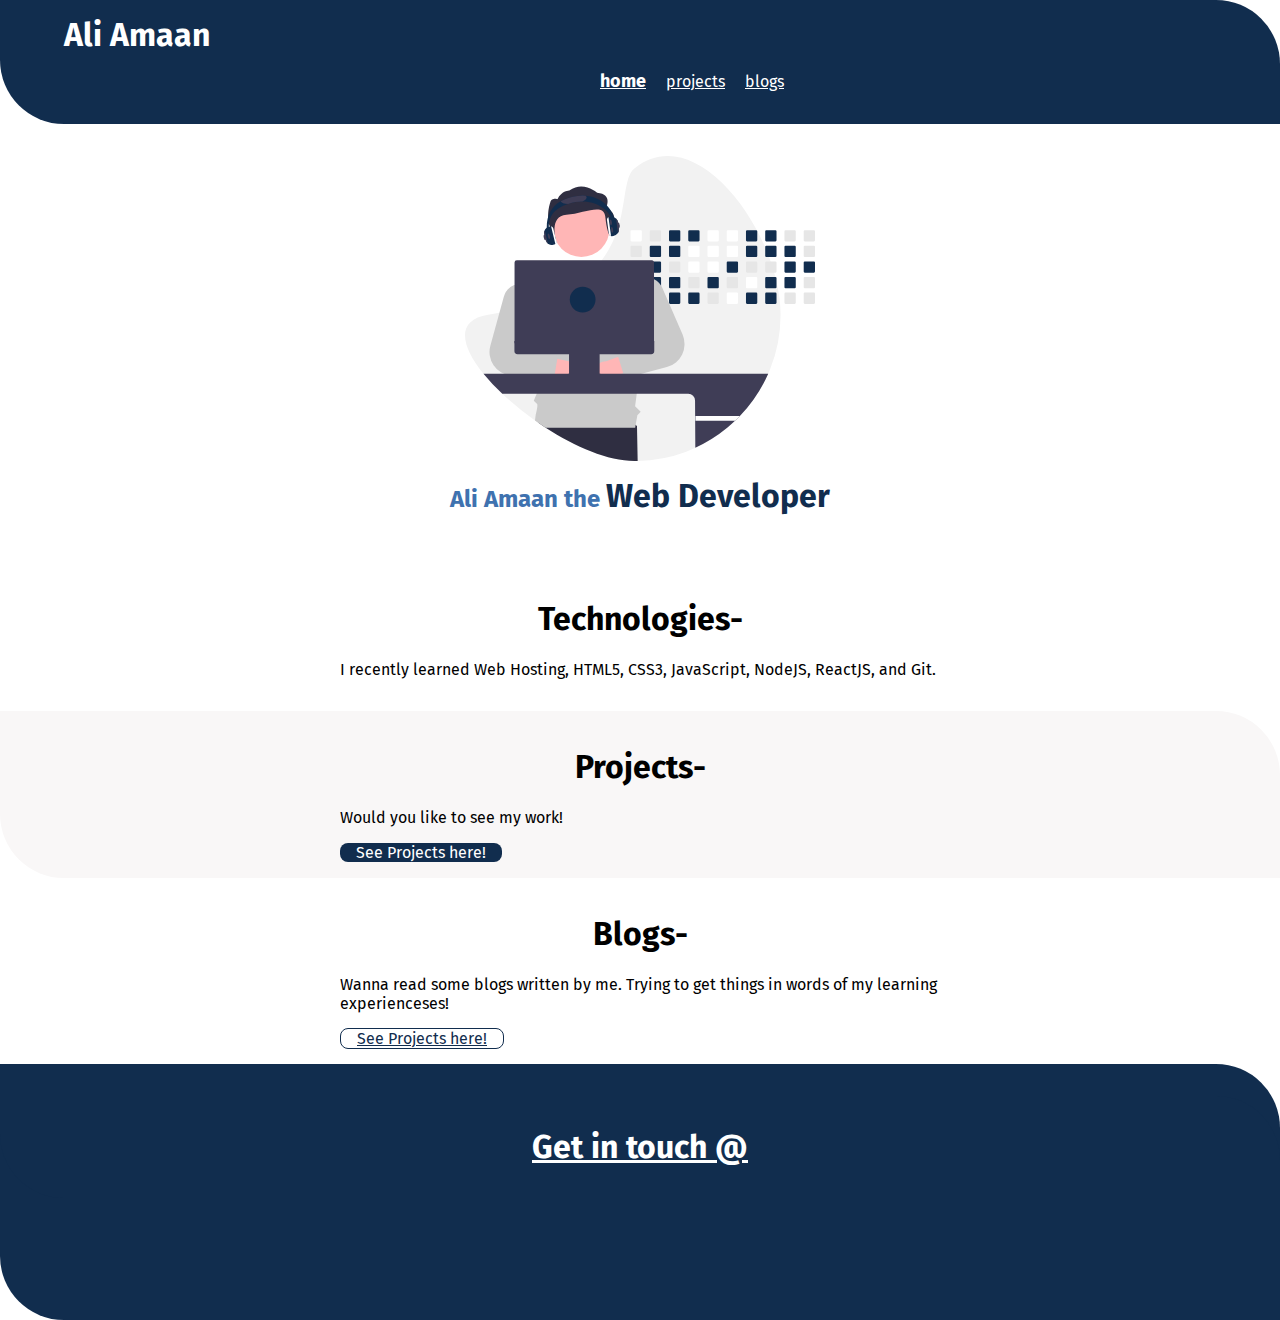
<file: index.html>
<!DOCTYPE html>
<html lang="en">
  <head>
    <meta charset="UTF-8" />
    <meta http-equiv="X-UA-Compatible" content="IE=edge" />
    <meta name="viewport" content="width=device-width, initial-scale=1.0" />
    <title>Ali Amaan portfolio</title>
    <link href="styles.css" rel="stylesheet" />
    <link
      rel="stylesheet"
      href="https://cdnjs.cloudflare.com/ajax/libs/font-awesome/6.0.0-beta2/css/all.min.css"
      integrity="sha512-YWzhKL2whUzgiheMoBFwW8CKV4qpHQAEuvilg9FAn5VJUDwKZZxkJNuGM4XkWuk94WCrrwslk8yWNGmY1EduTA=="
      crossorigin="anonymous"
      referrerpolicy="no-referrer"
    />
  </head>
  <body>
    <nav class="navigation container">
      <div class="nav-brand">Ali Amaan</div>
      <ul class="list-non-bullet nav-pills">
        <li class="list-item-inline">
          <a class="link link-active" href="/">home</a>
        </li>
        <li class="list-item-inline">
          <a class="link" href="/project.html">projects</a>
        </li>
        <li class="list-item-inline">
          <a class="link" href="/blogs.html">blogs</a>
        </li>
      </ul>
    </nav>

    <header class="hero">
      <img class="hero-img" src="image.svg" />
      <h1 class="hero-heading">
        Ali Amaan the <span class="heading-inverted"> Web Developer </span>
      </h1>
    </header>
    <section class="section">
      <div class="container container-center">
        <h1>Technologies-</h1>
        <p>
          I recently learned Web Hosting, HTML5, CSS3, JavaScript, NodeJS,
          ReactJS, and Git.
        </p>
      </div>
    </section>
    <section class="section ow">
      <div class="container-center">
        <h1>Projects-</h1>
        <p>Would you like to see my work!</p>
        <a target="_blank" class="link link-primary" href="/project.html"
          >See Projects here!
        </a>
      </div>
    </section>

    <section class="section">
      <div class="container container-center">
        <h1>Blogs-</h1>

        <p>
          Wanna read some blogs written by me. Trying to get things in words of
          my learning experienceses!
        </p>
        <a target="_blank" class="link link-secondary" href="/blogs.html"
          >See Projects here!
        </a>
      </div>
    </section>

    <footer class="footer">
      <div class="footer header"><strong>Get in touch @</strong></div>
      <ul class="list-non-bullet">
        <li class="list-item-inline">
          <a
            target="_blank"
            class="links"
            href="https://www.instagram.com/aliamaanansari"
          >
            <i class="fab fa-instagram"></i
          ></a>
        </li>
        <li class="list-item-inline">
          <a
            target="_blank"
            class="links"
            href="https://twitter.com/aliamaan071"
            ><i class="fab fa-twitter-square"></i
          ></a>
        </li>
        <li class="list-item-inline">
          <a
            target="_blank"
            class="links"
            href="https://github.com/aliamaanansari"
            ><i class="fab fa-github-square"></i>
          </a>
        </li>
        <li class="list-item-inline">
          <a
            target="_blank"
            class="links"
            href="https://www.linkedin.com/in/ali-amaan-8a8980221/"
            ><i class="fab fa-linkedin"></i>
          </a>
        </li>
      </ul>
    </footer>
  </body>
</html>
</file>
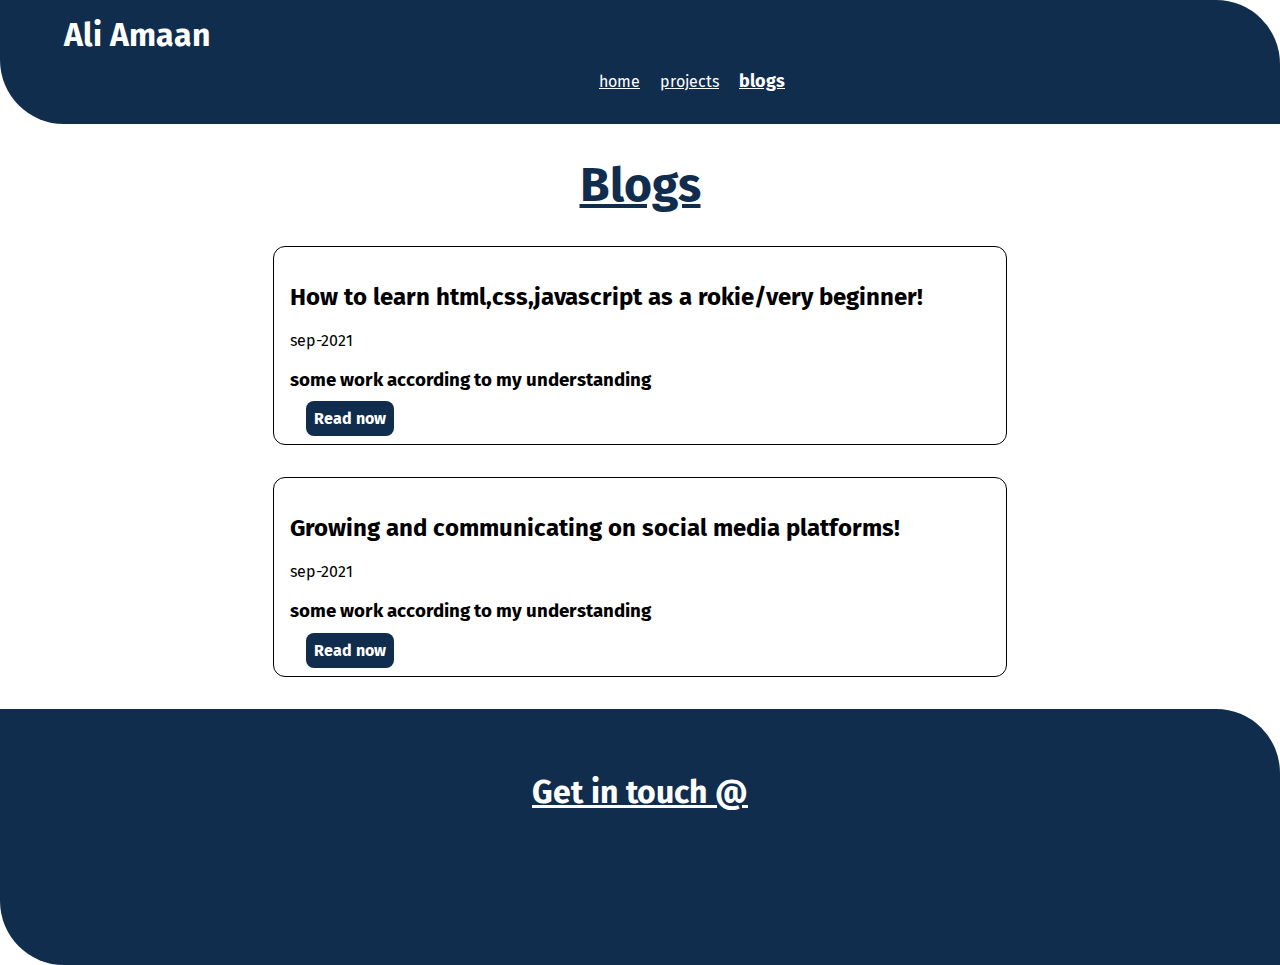
<file: blogs.html>
<!DOCTYPE html>
<html lang="en">
  <head>
    <meta charset="UTF-8" />
    <meta http-equiv="X-UA-Compatible" content="IE=edge" />
    <meta name="viewport" content="width=device-width, initial-scale=1.0" />
    <title>Ali Amaan portfolio</title>
    <link href="styles.css" rel="stylesheet" />
    <link
      rel="stylesheet"
      href="https://cdnjs.cloudflare.com/ajax/libs/font-awesome/6.0.0-beta2/css/all.min.css"
      integrity="sha512-YWzhKL2whUzgiheMoBFwW8CKV4qpHQAEuvilg9FAn5VJUDwKZZxkJNuGM4XkWuk94WCrrwslk8yWNGmY1EduTA=="
      crossorigin="anonymous"
      referrerpolicy="no-referrer"
    />
  </head>
  <body>
    <nav class="navigation container">
      <div class="nav-brand">Ali Amaan</div>
      <ul class="list-non-bullet nav-pills">
        <li class="list-item-inline">
          <a class="link" href="/index.html">home</a>
        </li>
        <li class="list-item-inline">
          <a class="link" href="/project.html">projects</a>
        </li>
        <li class="list-item-inline">
          <a class="link link-active" href="/blogs.html">blogs</a>
        </li>
      </ul>
    </nav>
    <h1 class="projects">Blogs</h1>
    <div class="project-container">
      <h2>How to learn html,css,javascript as a rokie/very beginner!</h2>
      <p>sep-2021</p>

      <h3>some work according to my understanding</h3>
      <a
        target="_blank"
        class="link link-primary"
        href="https://hashnode.com/post/how-i-as-a-very-rookievery-beginner-learnt-html5css3javascript-cku66tbi90mfjp9s13vv01a9v"
        >Read now
      </a>
    </div>
    <div class="project-container">
      <h2>Growing and communicating on social media platforms!</h2>
      <p>sep-2021</p>

      <h3>some work according to my understanding</h3>
      <a
        target="_blank"
        class="link link-primary"
        href="https://hashnode.com/post/how-to-grow-and-communicate-social-media-platform-cku8954t00gtkjls1350k9a9j"
        >Read now
      </a>
    </div>

    <footer class="footer">
      <div class="footer header"><strong>Get in touch @</strong></div>
      <ul class="list-non-bullet">
        <li class="list-item-inline">
          <a
            target="_blank"
            class="links"
            href="https://www.instagram.com/aliamaanansari"
          >
            <i class="fab fa-instagram"></i
          ></a>
        </li>
        <li class="list-item-inline">
          <a
            target="_blank"
            class="links"
            href="https://twitter.com/aliamaan071"
            ><i class="fab fa-twitter-square"></i
          ></a>
        </li>
        <li class="list-item-inline">
          <a
            target="_blank"
            class="links"
            href="https://github.com/aliamaanansari"
            ><i class="fab fa-github-square"></i>
          </a>
        </li>
        <li class="list-item-inline">
          <a
            target="_blank"
            class="links"
            href="https://www.linkedin.com/in/ali-amaan-8a8980221/"
            ><i class="fab fa-linkedin"></i>
          </a>
        </li>
      </ul>
    </footer>
  </body>
</html>
</file>
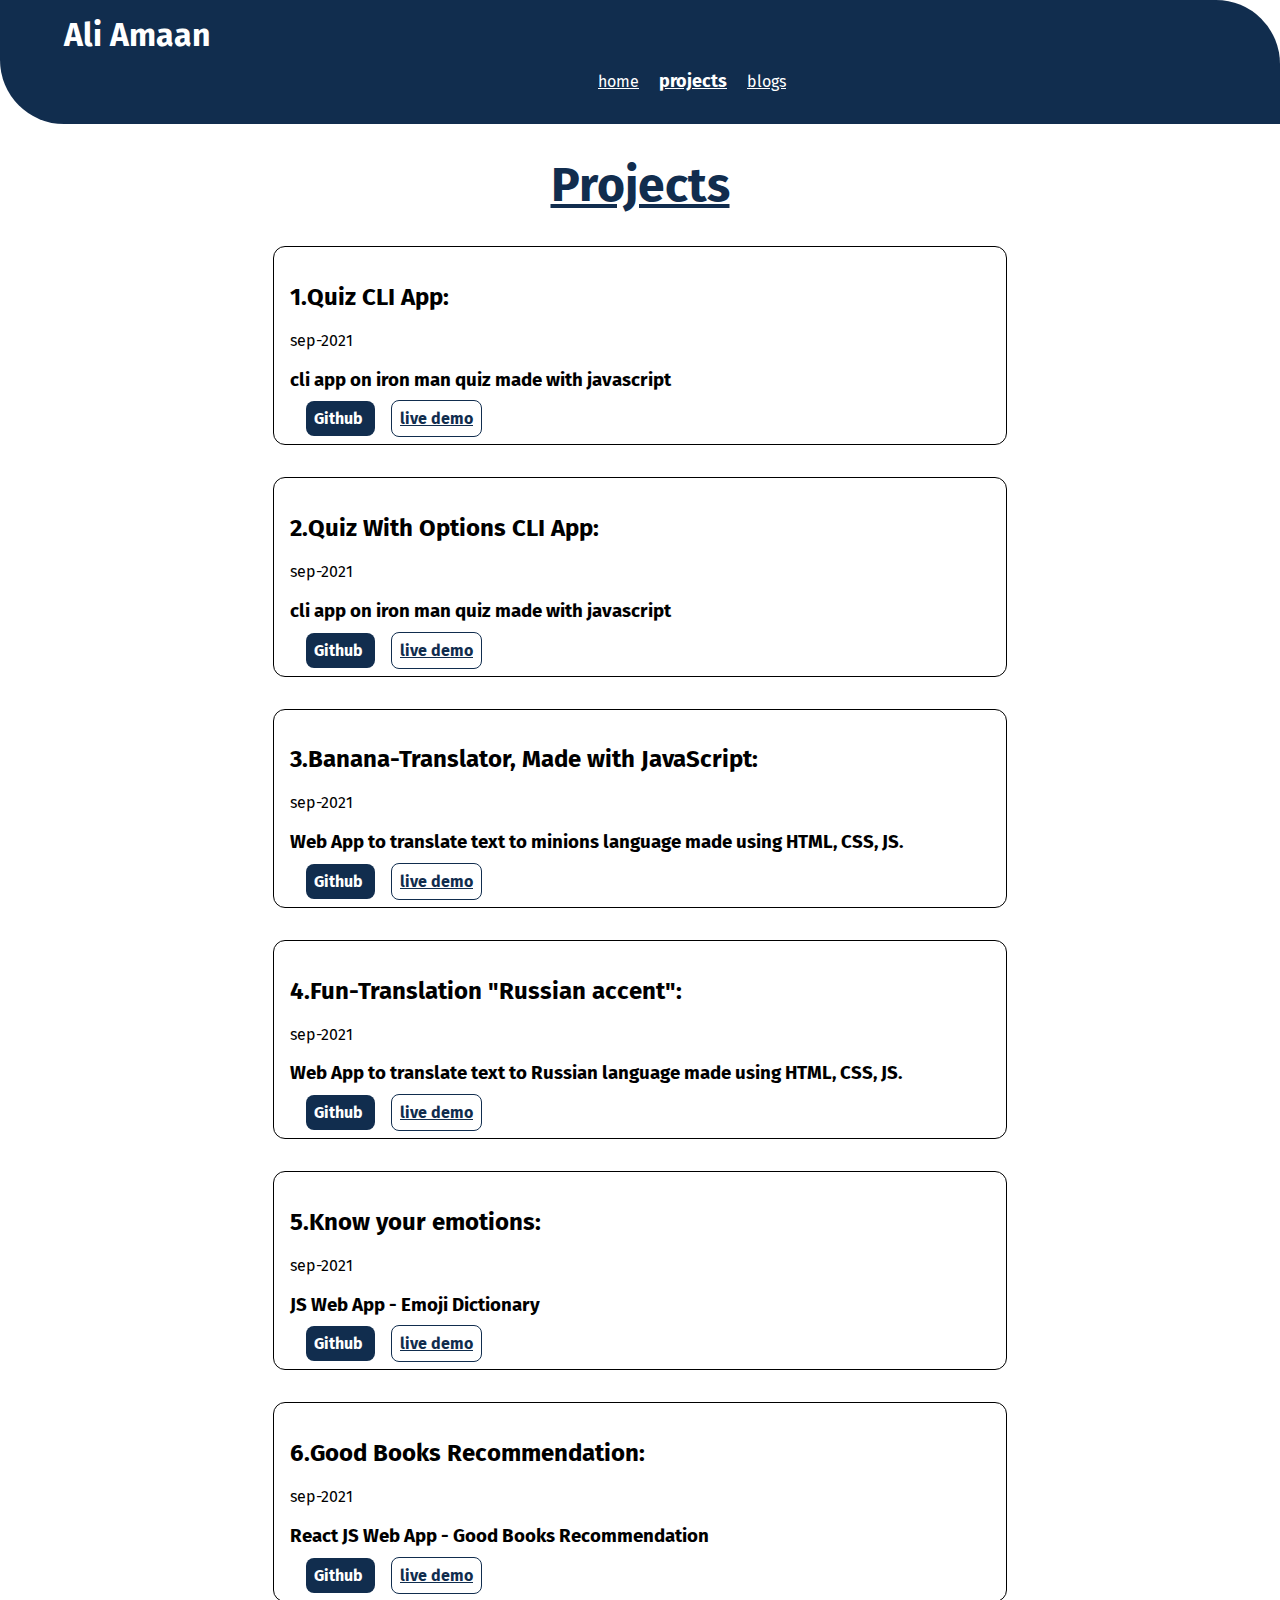
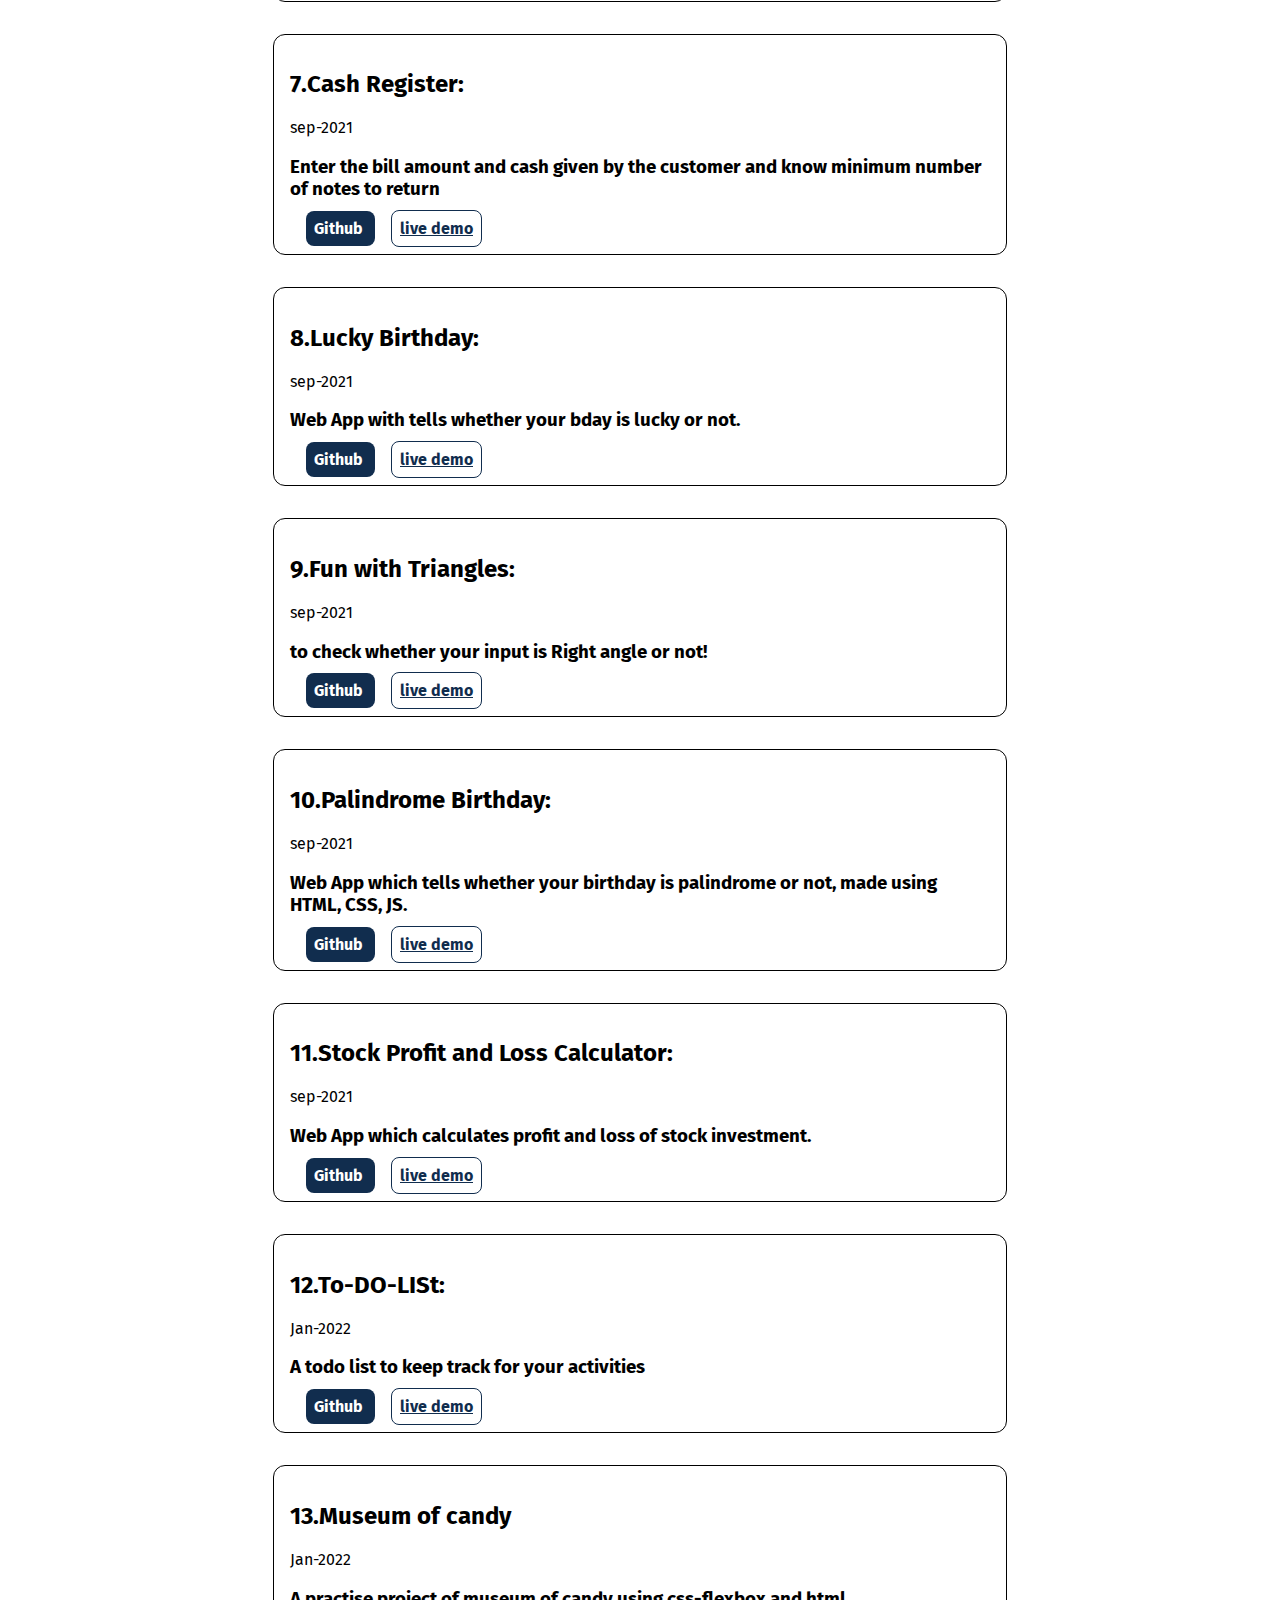
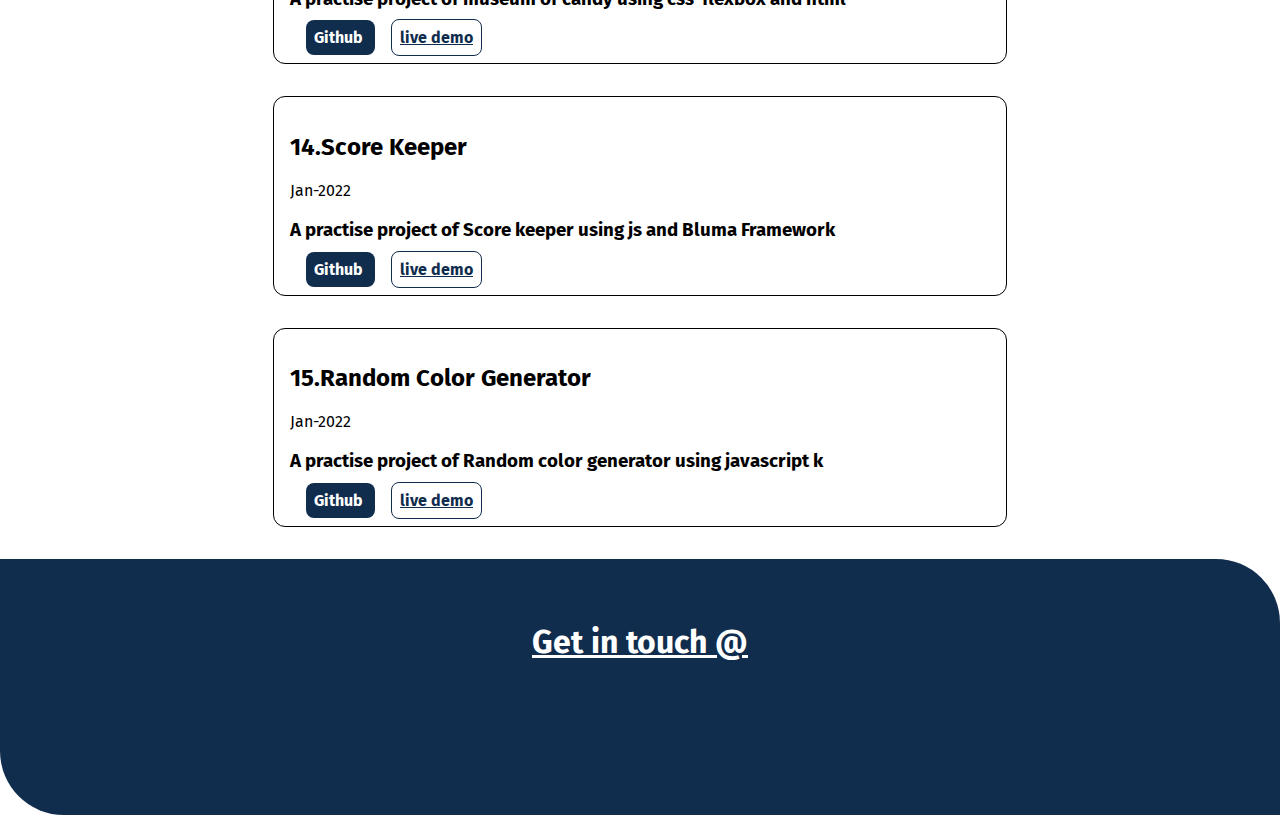
<file: project.html>
<!DOCTYPE html>
<html lang="en">
  <head>
    <meta charset="UTF-8" />
    <meta http-equiv="X-UA-Compatible" content="IE=edge" />
    <meta name="viewport" content="width=device-width, initial-scale=1.0" />
    <title>Ali Amaan portfolio</title>
    <link href="styles.css" rel="stylesheet" />
    <link
      rel="stylesheet"
      href="https://cdnjs.cloudflare.com/ajax/libs/font-awesome/6.0.0-beta2/css/all.min.css"
      integrity="sha512-YWzhKL2whUzgiheMoBFwW8CKV4qpHQAEuvilg9FAn5VJUDwKZZxkJNuGM4XkWuk94WCrrwslk8yWNGmY1EduTA=="
      crossorigin="anonymous"
      referrerpolicy="no-referrer"
    />
  </head>
  <body>
    <nav class="navigation container">
      <div class="nav-brand">Ali Amaan</div>
      <ul class="list-non-bullet nav-pills">
        <li class="list-item-inline">
          <a class="link" href="/index.html">home</a>
        </li>
        <li class="list-item-inline">
          <a class="link link-active" href="/project.html">projects</a>
        </li>
        <li class="list-item-inline">
          <a class="link" href="/blogs.html">blogs</a>
        </li>
      </ul>
    </nav>
    <h1 class="projects">Projects</h1>
    <div class="project-container">
      <h2>1.Quiz CLI App:</h2>
      <p>sep-2021</p>

      <h3>cli app on iron man quiz made with javascript</h3>
      <a
        target="_blank"
        class="link link-primary"
        href="https://github.com/aliamaanansari/mark-one"
        >Github
      </a>
      <a
        target="_blank"
        class="link link-secondary"
        href="https://replit.com/@AliAmaan/mark-one?v=1"
        >live demo
      </a>
    </div>
    <div class="project-container">
      <h2>2.Quiz With Options CLI App:</h2>
      <p>sep-2021</p>

      <h3>cli app on iron man quiz made with javascript</h3>
      <a
        target="_blank"
        class="link link-primary"
        href="https://github.com/aliamaanansari/mark-two-quiz-cli-app"
        >Github
      </a>
      <a
        target="_blank"
        class="link link-secondary"
        href="https://replit.com/@AliAmaan/mark-two-quiz-cli-app?v=1"
        >live demo
      </a>
    </div>
    <div class="project-container">
      <h2>3.Banana-Translator, Made with JavaScript:</h2>
      <p>sep-2021</p>

      <h3>
        Web App to translate text to minions language made using HTML, CSS, JS.
      </h3>
      <a
        target="_blank"
        class="link link-primary"
        href="https://github.com/aliamaanansari/mark-Six-Bnana-translator-"
        >Github
      </a>
      <a
        target="_blank"
        class="link link-secondary"
        href="https://banana-speak-neog.netlify.app/"
        >live demo
      </a>
    </div>
    <div class="project-container">
      <h2>4.Fun-Translation "Russian accent":</h2>
      <p>sep-2021</p>

      <h3>
        Web App to translate text to Russian language made using HTML, CSS, JS.
      </h3>
      <a
        target="_blank"
        class="link link-primary"
        href="https://github.com/aliamaanansari/mark7-fun-transalation"
        >Github
      </a>
      <a
        target="_blank"
        class="link link-secondary"
        href="https://fun-transalation-neog.netlify.app/"
        >live demo
      </a>
    </div>
    <div class="project-container">
      <h2>5.Know your emotions:</h2>
      <p>sep-2021</p>

      <h3>JS Web App - Emoji Dictionary</h3>
      <a
        target="_blank"
        class="link link-primary"
        href="https://github.com/aliamaanansari/mark8-emoji-dictionary"
        >Github
      </a>
      <a
        target="_blank"
        class="link link-secondary"
        href="https://csb-b5m2h.netlify.app/"
        >live demo
      </a>
    </div>
    <div class="project-container">
      <h2>6.Good Books Recommendation:</h2>
      <p>sep-2021</p>

      <h3>React JS Web App - Good Books Recommendation</h3>
      <a
        target="_blank"
        class="link link-primary"
        href="https://github.com/aliamaanansari/mark9-recommmendation-app"
        >Github
      </a>
      <a
        target="_blank"
        class="link link-secondary"
        href="https://mark9-recommmendation-app.netlify.app/"
        >live demo
      </a>
    </div>
    <div class="project-container">
      <h2>7.Cash Register:</h2>
      <p>sep-2021</p>

      <h3>Enter the bill amount and cash given by the customer and know minimum number of notes to return</h3>
      <a
        target="_blank"
        class="link link-primary"
        href="https://github.com/aliamaanansari/mark-Ten-cash-resigter"
        >Github
      </a>
      <a
        target="_blank"
        class="link link-secondary"
        href="https://cash-wala-register.netlify.app/"
        >live demo
      </a>
    </div>
    <div class="project-container">
      <h2>8.Lucky Birthday:</h2>
      <p>sep-2021</p>

      <h3>Web App with tells whether your bday is lucky or not.</h3>
      <a
        target="_blank"
        class="link link-primary"
        href="https://github.com/aliamaanansari/mark11-lucky-bithday"
        >Github
      </a>
      <a class="link link-secondary" href="https://lucky-janamdin.netlify.app/"
        >live demo
      </a>
    </div>
    <div class="project-container">
      <h2>9.Fun with Triangles:</h2>
      <p>sep-2021</p>

      <h3>to check whether your input is Right angle or not!</h3>
      <a
        class="link link-primary"
        href="https://github.com/aliamaanansari/Mark-12-fun-with-triangles"
        >Github
      </a>
      <a
        class="link link-secondary"
        href="https://triangles-neogcamp.netlify.app/quiz.html/"
        >live demo
      </a>
    </div>
    <div class="project-container">
      <h2>10.Palindrome Birthday:</h2>
      <p>sep-2021</p>

      <h3>
        Web App which tells whether your birthday is palindrome or not, made
        using HTML, CSS, JS.
      </h3>
      <a
        target="_blank"
        class="link link-primary"
        href="https://github.com/aliamaanansari/mark13-palindrome-bday"
        >Github
      </a>
      <a
        class="link link-secondary"
        href="https://palindrome-bday-neogcamp.netlify.app/"
        >live demo
      </a>
    </div>

    <div class="project-container">
      <h2>11.Stock Profit and Loss Calculator:</h2>
      <p>sep-2021</p>

      <h3>Web App which calculates profit and loss of stock investment.</h3>
      <a
        target="_blank"
        class="link link-primary"
        href="https://github.com/aliamaanansari/mark14-stock-profit"
        >Github
      </a>
      <a class="link link-secondary" href="https://stock-ghata.netlify.app/"
        >live demo
      </a>
    </div>
    <div class="project-container">
      <h2>12.To-DO-LISt:</h2>
      <p>Jan-2022</p>

      <h3>A todo list to keep track for your activities</h3>
      <a
        target="_blank"
        class="link link-primary"
        href="https://github.com/aliamaanansari/project-Jan2022-todo-list"
        >Github
      </a>
      <a
        class="link link-secondary"
        href="https://to-do-listproject.netlify.app/"
        >live demo
      </a>
    </div>
    </div>
    <div class="project-container">
      <h2>13.Museum of candy</h2>
      <p>Jan-2022</p>

      <h3>A practise project of museum of candy using css-flexbox and html</h3>
      <a
        target="_blank"
        class="link link-primary"
        href="https://github.com/aliamaanansari/project-jan-2022-mueseum-of-candy"
        >Github
      </a>
      <a
        target="_blank"
        class="link link-secondary"
        href="https://museum-of-candy-ali.netlify.app/"
        >live demo
      </a>
    </div>
    <div class="project-container">
      <h2>14.Score Keeper</h2>
      <p>Jan-2022</p>
   <h3>A practise project of Score keeper using js and Bluma Framework</h3>
      <a
        target="_blank"
        class="link link-primary"
        href="https://github.com/aliamaanansari/Score-Keepers-Project"
        >Github
      </a>
      <a
        target="_blank"
        class="link link-secondary"
        href="https://score-keeper-ali-amaan.netlify.app/"
        >live demo
      </a>
    </div>
  
   <div class="project-container">
      <h2>15.Random Color Generator</h2>
      <p>Jan-2022</p>
   <h3>A practise project of Random color generator using javascript k</h3>
      <a
        target="_blank"
        class="link link-primary"
        href="https://github.com/aliamaanansari/random-color-generator"
        >Github
      </a>
      <a
        target="_blank"
        class="link link-secondary"
        href="https://random-color-generator-ali.netlify.app/"
        >live demo
      </a>
    </div>

    <footer class="footer">
      <div class="footer header"><strong>Get in touch @</strong></div>
      <ul class="list-non-bullet">
        <li class="list-item-inline">
          <a
            target="_blank"
            class="links"
            href="https://www.instagram.com/aliamaanansari"
          >
            <i class="fab fa-instagram"></i
          ></a>
        </li>
        <li class="list-item-inline">
          <a
            target="_blank"
            class="links"
            href="https://twitter.com/aliamaan071"
            ><i class="fab fa-twitter-square"></i
          ></a>
        </li>
        <li class="list-item-inline">
          <a
            target="_blank"
            class="links"
            href="https://github.com/aliamaanansari"
            ><i class="fab fa-github-square"></i>
          </a>
        </li>
        <li class="list-item-inline">
          <a
            target="_blank"
            class="links"
            href="https://www.linkedin.com/in/ali-amaan-8a8980221/"
            ><i class="fab fa-linkedin"></i>
          </a>
        </li>
      </ul>
    </footer>
  </body>
</html>
</file>
<file: styles.css>
@import url("https://fonts.googleapis.com/css2?family=Fira+Sans:ital,wght@1,300&display=swap");

:root {
  --primary-color: #112d4e;
  --dark-gray: #3f72af;
  --off-white: #f9f7f7;
}

body {
  font-family: "Fira Sans", sans-serif;
  margin: 0rem;
}

hr {
  margin: 1rem 0rem;
}
.container {
  padding-left: 1rem;
  padding-right: 1rem;
}
.container-center {
  max-width: 600px;
  margin: auto;
}

.link-primary {
  background-color: var(--primary-color);
  border-radius: 0.5rem;
  color: white;
  padding: 0rem 1rem;
  text-decoration: none;
}

.link-secondary {
  color: var(--primary-color);
  border-radius: 0.5rem;
  border: 1px solid var(--primary-color);
  padding: 0rem 1rem;
}
/** list**/
.non-bullet {
  list-style: none;
}
.list-item-inline {
  display: inline;
  padding: 0rem 0.5rem;
}
.navigation {
  background-color: var(--primary-color);
  color: white;
  padding: 1rem 0rem;
  border-bottom-left-radius: 4rem;

  border-top-right-radius: 4rem;
  padding-left: 4rem;
}

.navigation .nav-brand {
  font-weight: bold;
  font-size: xx-large;
}

.navigation .nav-pills {
  text-align: center;
  text-decoration: none;
}
.navigation .link {
  color: white;
}
.navigation .link-active {
  font-weight: bold;
  font-size: large;
}
.projects {
  margin: 2rem auto;
  width: 100%;
  font-weight: bold;
  text-align: center;
  color: var(--primary-color);
  font-size: xxx-large;
  text-decoration: underline;
}

/** header**/
.hero {
  padding: 2rem;
}
.hero .hero-img {
  max-width: 350px;
  display: block;
  margin: auto;
}
.hero .hero-heading {
  font-size: x-large;
  text-align: center;
  color: var(--dark-gray);
}
.hero .hero-heading .heading-inverted {
  color: var(--primary-color);
  font-size: xx-large;
}
.section {
  padding: 1rem 1rem;
}
.section h1 {
  text-align: center;
}
.ow {
  background-color: var(--off-white);
  border-bottom-left-radius: 4rem;

  border-top-right-radius: 4rem;
}

/**footer**/
.footer {
  background-color: var(--primary-color);
  padding: 2rem 0rem;
  text-align: center;
  color: white;
  border-bottom-left-radius: 4rem;

  border-top-right-radius: 4rem;
}
.footer .header {
  font-size: 2rem;
  text-decoration: underline;
  text-decoration-color: white;
}
.footer .links {
  color: white;
  font-size: 3rem;
  margin: 2rem;
}

.project-container {
  margin: 2rem auto;
  max-width: 700px;
  width: 100%;
  border: 1px solid black;
  padding: 1rem;
  border-radius: 12px;
}

.project-container a {
  margin-left: 1rem;
  padding: 0.5rem;
  font-weight: 700;
}
</file>
